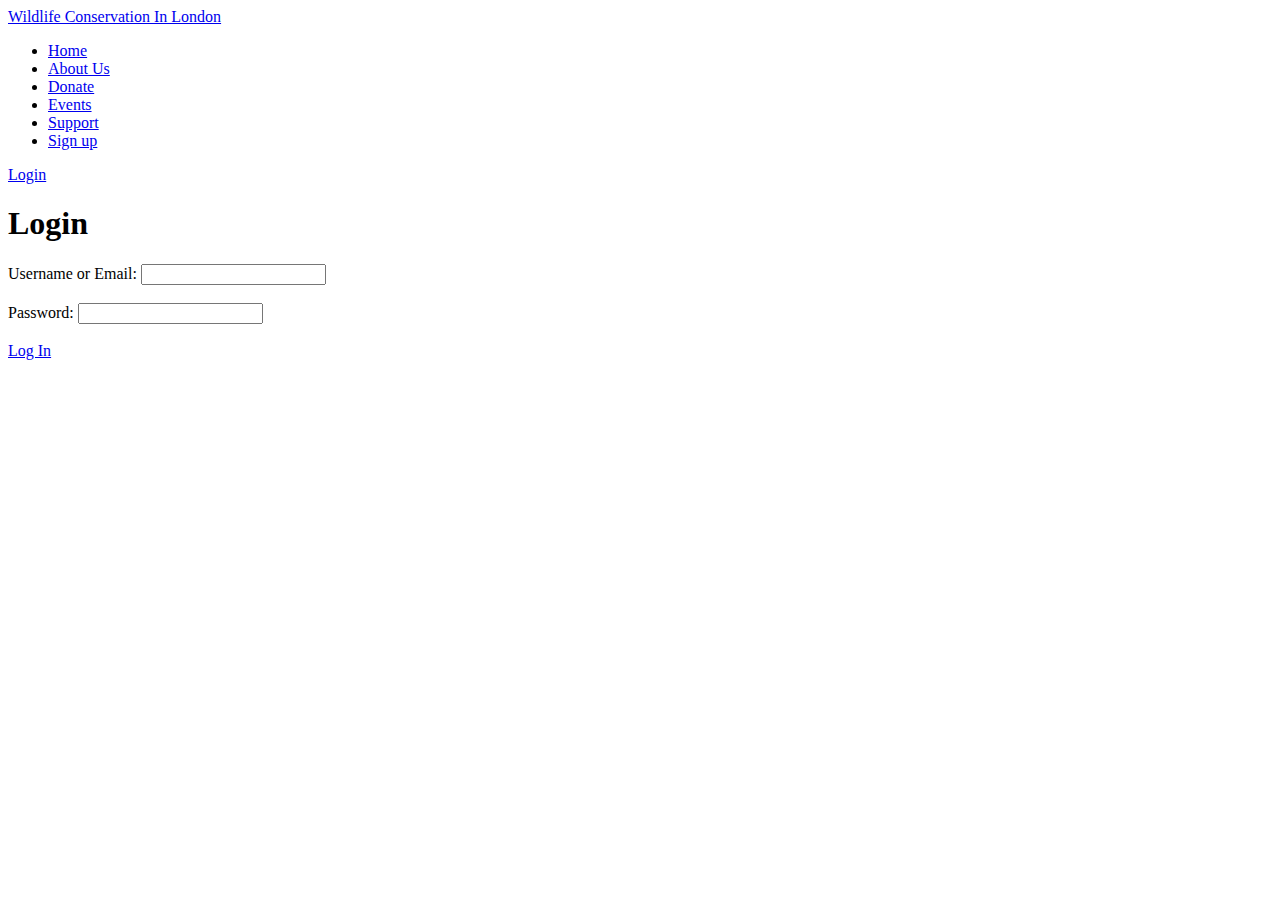
<file: LoginForm.html>
<!DOCTYPE html>
<html>
<head>
<title>Page Title</title>
</head>
<body>
    <header>
    <div class=navbar>
        <div class="logo"><a href="#">Wildlife Conservation In London</a></div>
          <ul class="links">
            <li><a href="HP.html">Home</a></li>
            <li><a href="About Us">About Us</a></li>
            <li><a href="Donate">Donate</a></li>
            <li><a href="index.html">Events</a></li>
            <li><a href="Support">Support</a></li>
            <li><a href="signup.html">Sign up</a></li>
          </ul>
          <a href="#" class="action_btn">Login</a>
  
          <div class="toggle_btn">
            <i class="fa-solid fa-bars" style="color: #1b9343;"></i>
  
          </div>
  
        </div>
      </header>

<h1>Login</h1>

<form action = "LoginPage.html" method ="POST">
    <label for="Uname">Username or Email: </label>
    <input type="text" id="Uname" name="Uname"><br><br>
    <label for="pass">Password: </label>
    <input type="text" id="pass" name="pass"><br><br>
    <!-- <input type="button" value="Redirect">
    <input type="submit" value="Log In"> -->
    <a href="LoginPage.html">Log In</a>

</form>

</body>
</html>
</file>
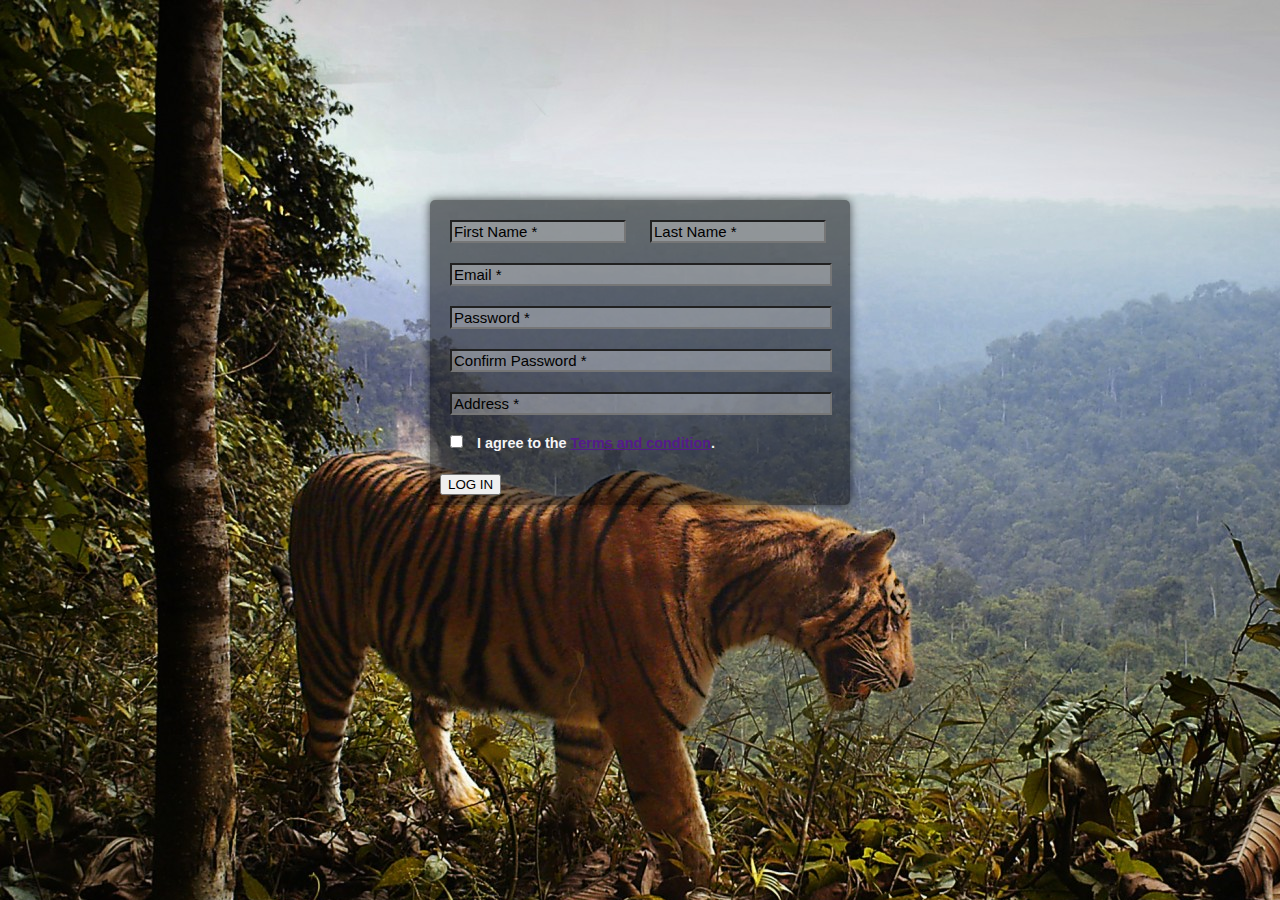
<file: loginpage.html>
<!DOCTYPE html>
<html lang="en">

<head>
    <title>
        LOGIN PAGE
    </title>
    <link rel="stylesheet" href="loginpage.css">

</head>

<body>
    <header></header>

    <main>
        <section>
            <form class="center" id="loginpage">
                <!-- <label for="fname"> FIRST NAME: </label> -->
                <input type="text" id="fname" name="fname" class="temp"required placeholder="First Name *">
                <!-- <label for="lname"> LAST NAME: </label> -->
                <input type="text" id="lname" name="lname" class="temp"required placeholder="Last Name *">
                <!-- <label for="Email"> EMAIL: </label> -->
                <input type="email" id="Email" name="Email" class="width"required placeholder="Email *"><br>
                <!-- <label for="password"> PASSWORD: </label> -->
                <input type="password" id="password" name="password" class="width"required placeholder="Password *"><br>
                <!-- <label for="re-type password"> RE-TYPE PASSWORD: </label> -->
                <input type="password" id="re-type" name="password" class="width"required placeholder="Confirm Password *"><br>
                <!-- <label for="address"> ADDRESS: </ADDRess></label> -->
                <input type="text" id="address" name="address" class="width"required placeholder="Address *"><br>
                <input type="checkbox" id="tos" name="tos" value="tos" required>
                <label for="tos">I agree to the <a href="">Terms and condition</a></a>.</label>
                <br><br>
                <button type="submit" value="LOGIN">LOG IN</button>
</form>
</section>
</main>
<script src="loginpage.js" defer></script>
</body>

</html>
</file>
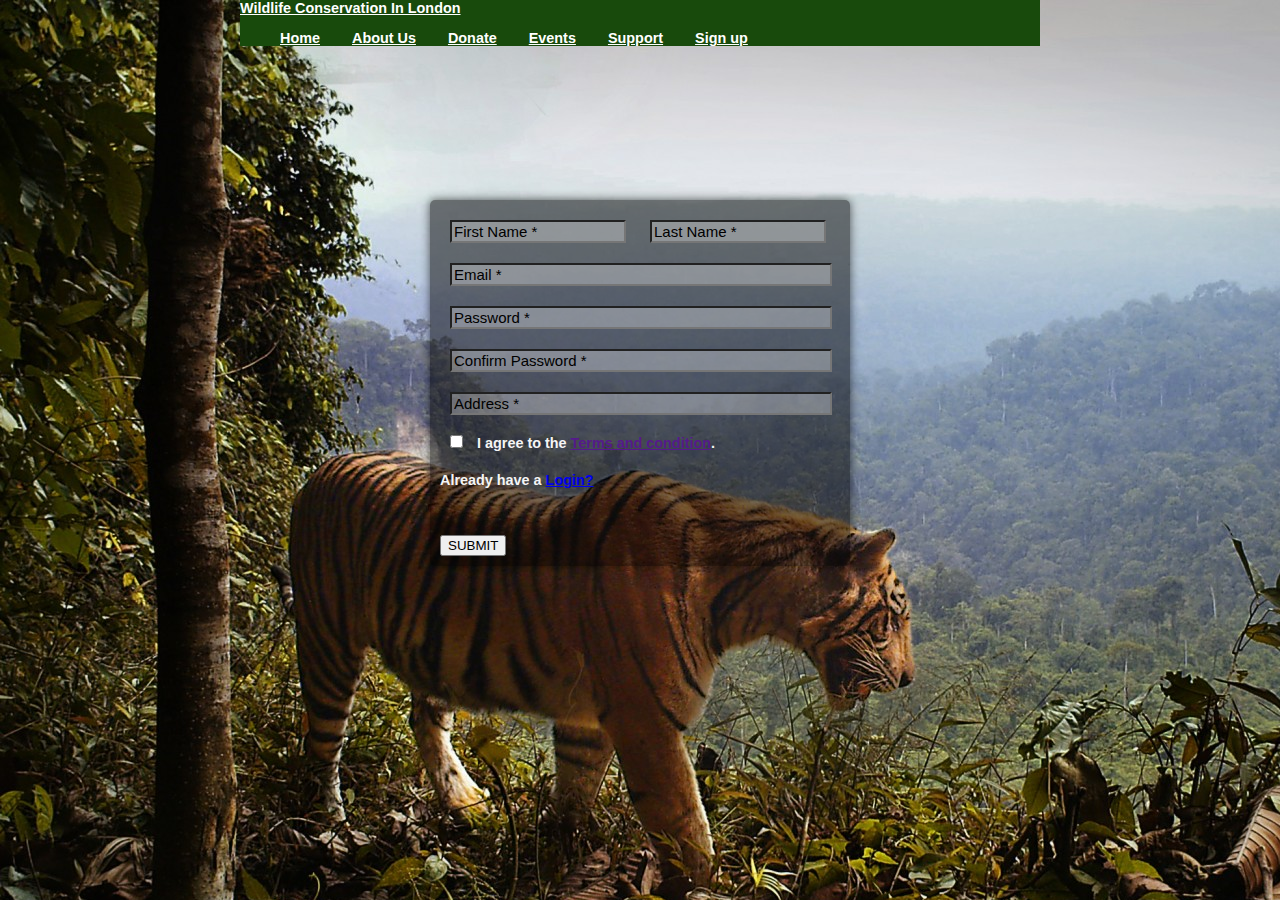
<file: signup.html>
<!DOCTYPE html>
<html lang="en">

<head>
    <title>
        SIGNUP PAGE
    </title>
    <link rel="stylesheet" href="signup.css">

</head>

<body>
    <header>
        <div class=navbar>
    <div class="logo"><a href="#">Wildlife Conservation In London</a></div>
          <ul class="links">
            <li><a href="HP.html">Home</a></li>
            <li><a href="About Us">About Us</a></li>
            <li><a href="Donate">Donate</a></li>
            <li><a href="index.html">Events</a></li>
            <li><a href="Support">Support</a></li>
            <li><a href="signup.html">Sign up</a></li>
          </ul>
        </div>
      </header>

    <main>
        <section>
            <form class="center" id="signuppage">
                <!-- <label for="fname"> FIRST NAME: </label> -->
                <input type="text" id="fname" name="fname" class="temp"required placeholder="First Name *">
                <!-- <label for="lname"> LAST NAME: </label> -->
                <input type="text" id="lname" name="lname" class="temp"required placeholder="Last Name *">
                <!-- <label for="Email"> EMAIL: </label> -->
                <input type="email" id="Email" name="Email" class="width"required placeholder="Email *"><br>
                <!-- <label for="password"> PASSWORD: </label> -->
                <input type="password" id="password" name="password" class="width"required placeholder="Password *"><br>
                <!-- <label for="re-type password"> RE-TYPE PASSWORD: </label> -->
                <input type="password" id="re-type" name="password" class="width"required placeholder="Confirm Password *"><br>
                <!-- <label for="address"> ADDRESS: </ADDRess></label> -->
                <input type="text" id="address" name="address" class="width"required placeholder="Address *"><br>
                <input type="checkbox" id="tos" name="tos" value="tos" required>
                <label for="tos">I agree to the <a href="">Terms and condition</a></a>.</label><br>
                <p>Already have a <a href="LoginForm.html">Login?</a></p>
                <br><br>
                <button type="submit" value="SIGNUP">SUBMIT</button>
</form>
</section>
</main>
<script src="signup.js" defer></script>
</body>

</html>
</file>
<file: loginpage.css>
body {
    background-image: url(theme.jpg) ;
    font-family: "Lato",Arial, Helvetica, sans-serif;
    font-size: 90%;
    max-width: 50rem;
    margin: auto;
    color:whitesmoke;
    font-weight: bolder;
    }


header {
  
    background-size: cover;
    background-position: right;
    height: 200px;
}


main {
    border-bottom: 0.0rem solid;
}
section {
    flex: 9;
    min-width: 350px;
}
#loginpage {
    margin:auto ;
    width: 50%;
  
    padding: 10px;
    background-color: rgba(0, 0, 0, 0.5);
    box-shadow: 0 0 10px rgba(0, 0, 0, 0.639);
    border-radius: 5px;
}

.textInput {
    color: black;
    font-size: 50%;
}
input {
    margin: 10px;
    font-size: 15px;
    background-color: rgba(255, 255, 255, 0.3); 
    color: black;
}
input::placeholder {
    color: black;
}
.temp {
    width: 42%;
}
.width {
   width: 93.6%;
}
</file>
<file: signup.css>
/* Css from Sohail for Navbar */

.navbar {
    background-color: #184a0c;
    position: relative; /* Ensure the navbar has a positioning context */
    z-index: 1000; /* Set a higher z-index than the fixed banner */
  }
  
  /* Change navbar links' text color to white */
  .navbar a {
    color: white;
  }
  
  .navbar .links {
    display: flex;
    list-style: none;
    gap: 2rem;
  }


body {
    background-image: url(theme.jpg) ;
    font-family: "Lato",Arial, Helvetica, sans-serif;
    font-size: 90%;
    max-width: 50rem;
    margin: auto;
    color:whitesmoke;
    font-weight: bolder;
    }


header {
  
    background-size: cover;
    background-position: right;
    height: 200px;
}


main {
    border-bottom: 0.0rem solid;
}
section {
    flex: 9;
    min-width: 350px;
}
#signuppage {
    margin:auto ;
    width: 50%;
  
    padding: 10px;
    background-color: rgba(0, 0, 0, 0.5);
    box-shadow: 0 0 10px rgba(0, 0, 0, 0.639);
    border-radius: 5px;
}

.textInput {
    color: black;
    font-size: 50%;
}
input {
    margin: 10px;
    font-size: 15px;
    background-color: rgba(255, 255, 255, 0.3); 
    color: black;
}
input::placeholder {
    color: black;
}
.temp {
    width: 42%;
}
.width {
   width: 93.6%;
}
</file>
